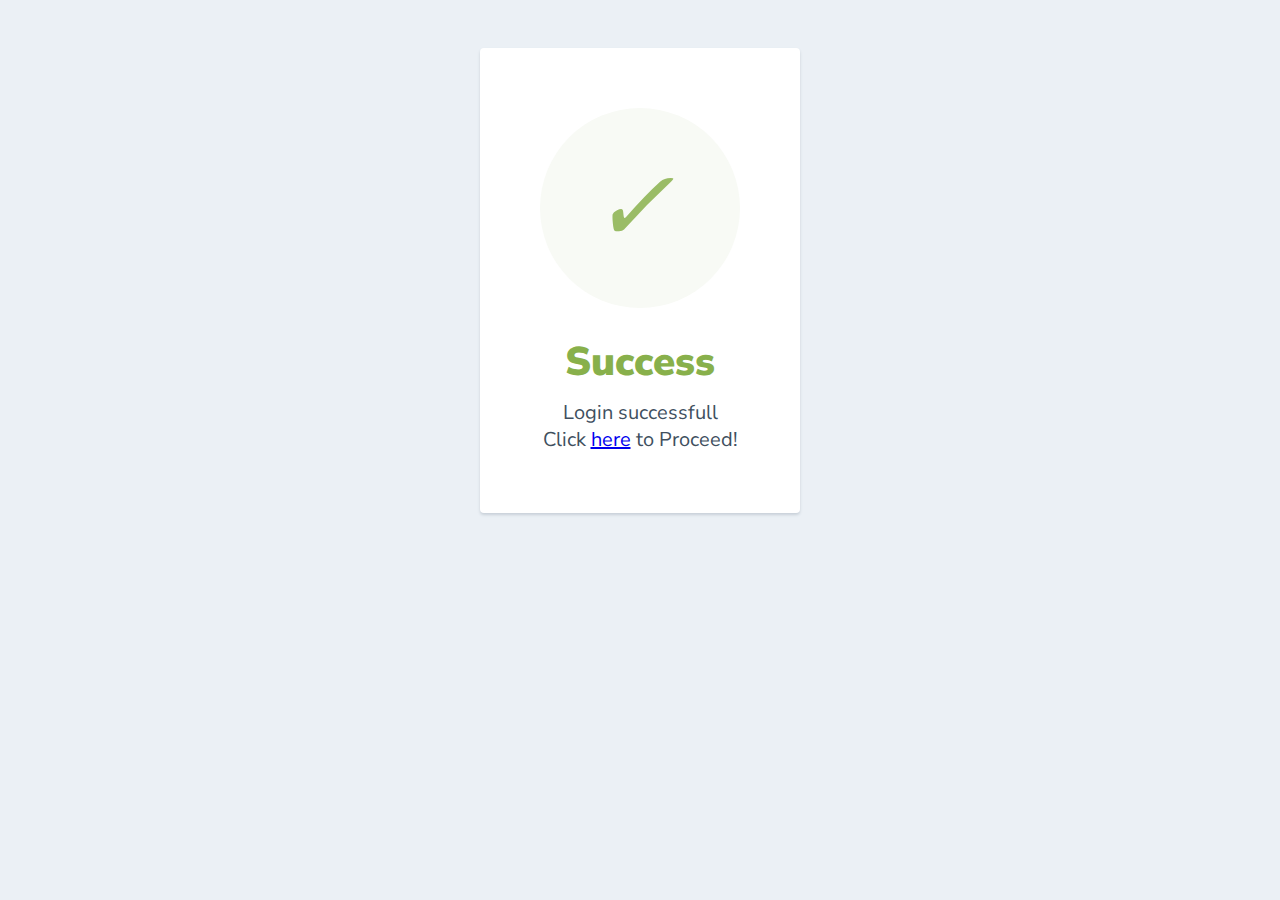
<file: login.html>
<html>
  <head>
    <link href="https://fonts.googleapis.com/css?family=Nunito+Sans:400,400i,700,900&display=swap" rel="stylesheet">
  </head>
    <style>
      body {
        text-align: center;
        padding: 40px 0;
        background: #EBF0F5;
      }
        h1 {
          color: #88B04B;
          font-family: "Nunito Sans", "Helvetica Neue", sans-serif;
          font-weight: 900;
          font-size: 40px;
          margin-bottom: 10px;
        }
        p {
          color: #404F5E;
          font-family: "Nunito Sans", "Helvetica Neue", sans-serif;
          font-size:20px;
          margin: 0;
        }
      i {
        color: #9ABC66;
        font-size: 100px;
        line-height: 200px;
        margin-left:-15px;
      }
      .card {
        background: white;
        padding: 60px;
        border-radius: 4px;
        box-shadow: 0 2px 3px #C8D0D8;
        display: inline-block;
        margin: 0 auto;
      }
    </style>
    <body>
      <div class="card">
      <div style="border-radius:200px; height:200px; width:200px; background: #F8FAF5; margin:0 auto;">
        <i class="checkmark">✓</i>
      </div>
        <h1>Success</h1> 
        <p>Login successfull<br/> Click <a href="booking.html">here</a> to Proceed!</p>
      </div>
    </body>
</html>
</file>
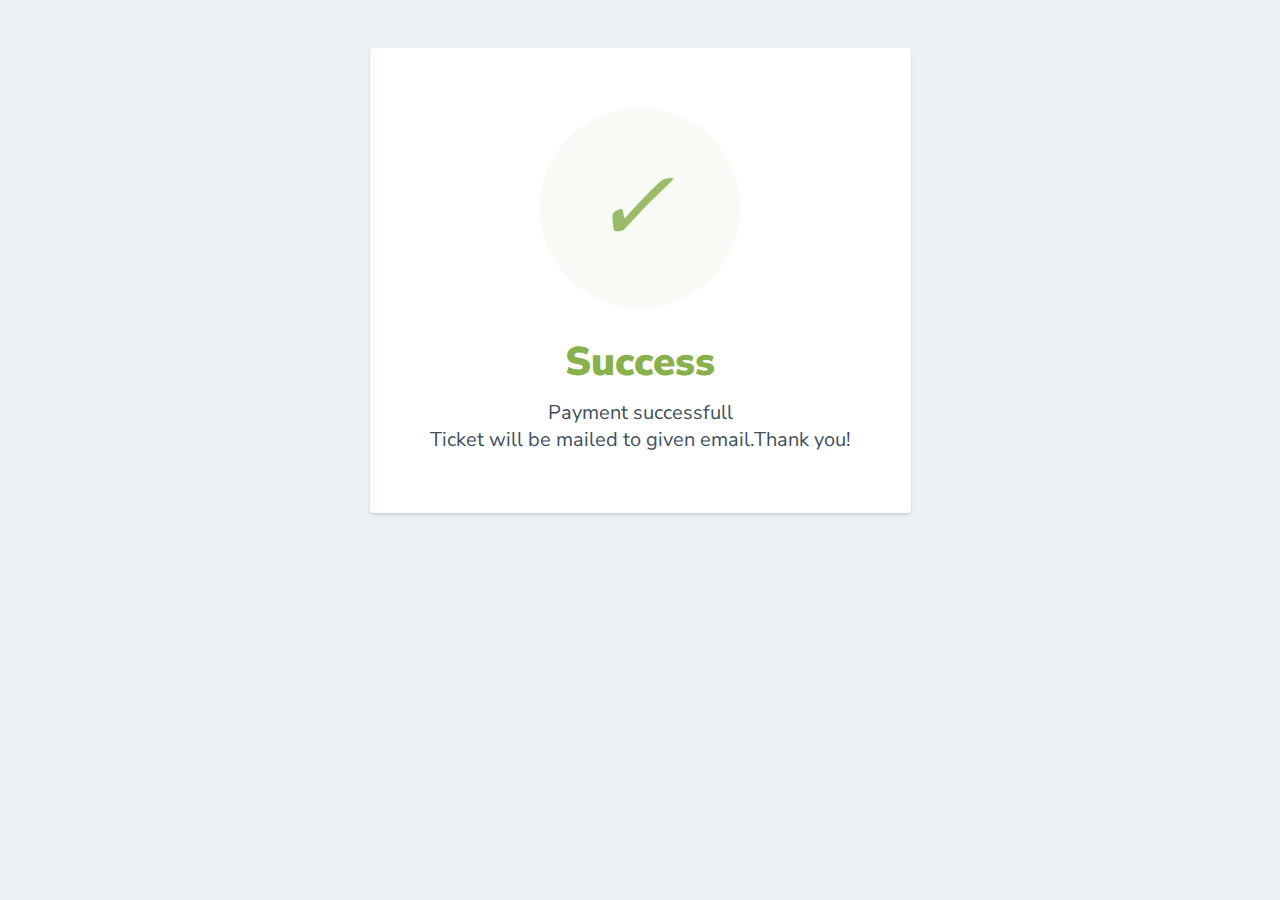
<file: payment1.html>
<html>
    <head>
      <link href="https://fonts.googleapis.com/css?family=Nunito+Sans:400,400i,700,900&display=swap" rel="stylesheet">
    </head>
      <style>
        body {
          text-align: center;
          padding: 40px 0;
          background: #EBF0F5;
        }
          h1 {
            color: #88B04B;
            font-family: "Nunito Sans", "Helvetica Neue", sans-serif;
            font-weight: 900;
            font-size: 40px;
            margin-bottom: 10px;
          }
          p {
            color: #404F5E;
            font-family: "Nunito Sans", "Helvetica Neue", sans-serif;
            font-size:20px;
            margin: 0;
          }
        i {
          color: #9ABC66;
          font-size: 100px;
          line-height: 200px;
          margin-left:-15px;
        }
        .card {
          background: white;
          padding: 60px;
          border-radius: 4px;
          box-shadow: 0 2px 3px #C8D0D8;
          display: inline-block;
          margin: 0 auto;
        }
      </style>
      <body>
        <div class="card">
        <div style="border-radius:200px; height:200px; width:200px; background: #F8FAF5; margin:0 auto;">
          <i class="checkmark">✓</i>
        </div>
          <h1>Success</h1> 
          <p>Payment successfull<br/> Ticket will be mailed to given email.Thank you!</p>
        </div>
      </body>
  </html>
</file>
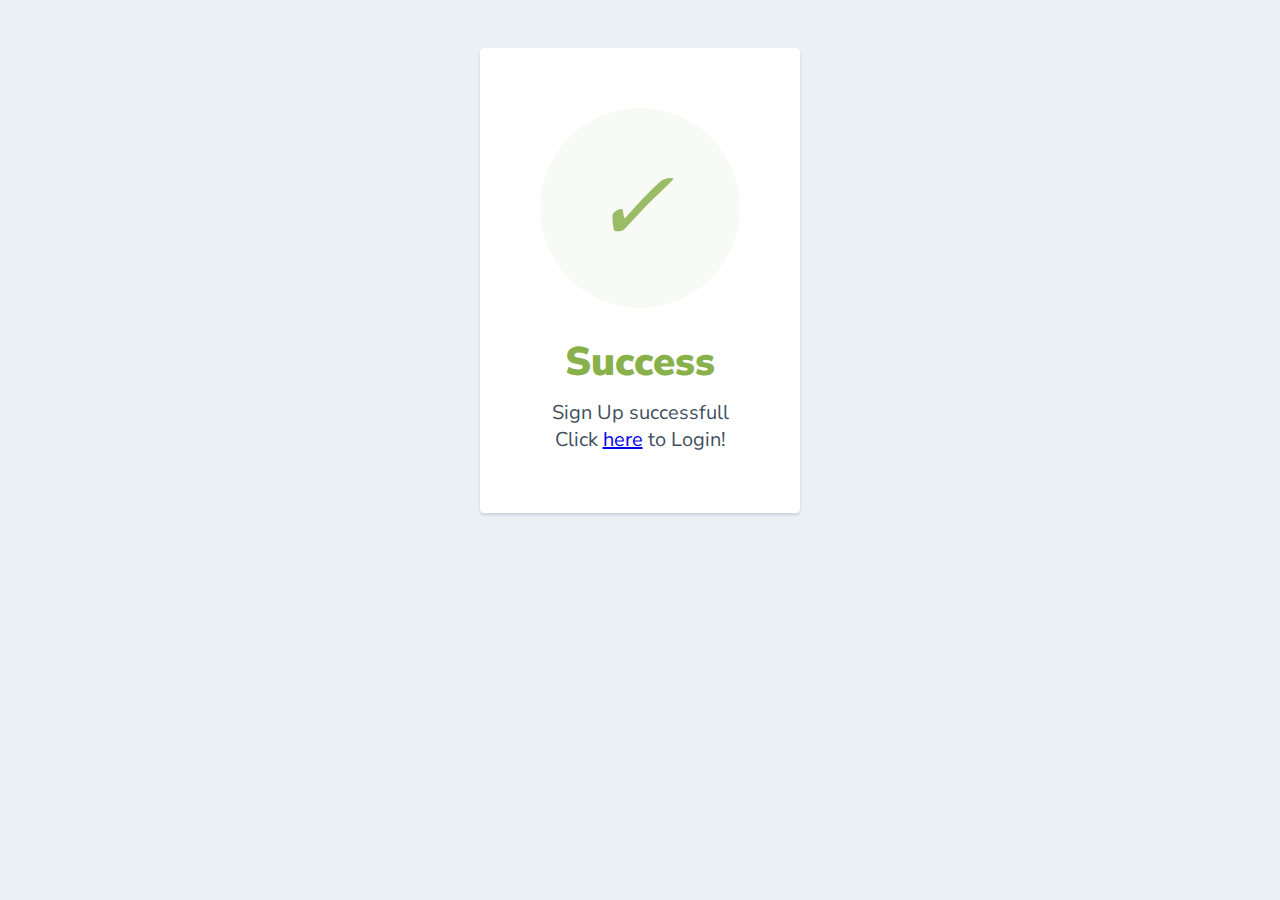
<file: signup.html>
<html>
  <head>
    <link href="https://fonts.googleapis.com/css?family=Nunito+Sans:400,400i,700,900&display=swap" rel="stylesheet">
  </head>
    <style>
      body {
        text-align: center;
        padding: 40px 0;
        background: #EBF0F5;
      }
        h1 {
          color: #88B04B;
          font-family: "Nunito Sans", "Helvetica Neue", sans-serif;
          font-weight: 900;
          font-size: 40px;
          margin-bottom: 10px;
        }
        p {
          color: #404F5E;
          font-family: "Nunito Sans", "Helvetica Neue", sans-serif;
          font-size:20px;
          margin: 0;
        }
      i {
        color: #9ABC66;
        font-size: 100px;
        line-height: 200px;
        margin-left:-15px;
      }
      .card {
        background: white;
        padding: 60px;
        border-radius: 4px;
        box-shadow: 0 2px 3px #C8D0D8;
        display: inline-block;
        margin: 0 auto;
      }
    </style>
    <body>
      <div class="card">
      <div style="border-radius:200px; height:200px; width:200px; background: #F8FAF5; margin:0 auto;">
        <i class="checkmark">✓</i>
      </div>
        <h1>Success</h1> 
        <p>Sign Up successfull<br/> Click <a href="index.html">here</a> to Login!</p>
      </div>
    </body>
</html>
</file>
